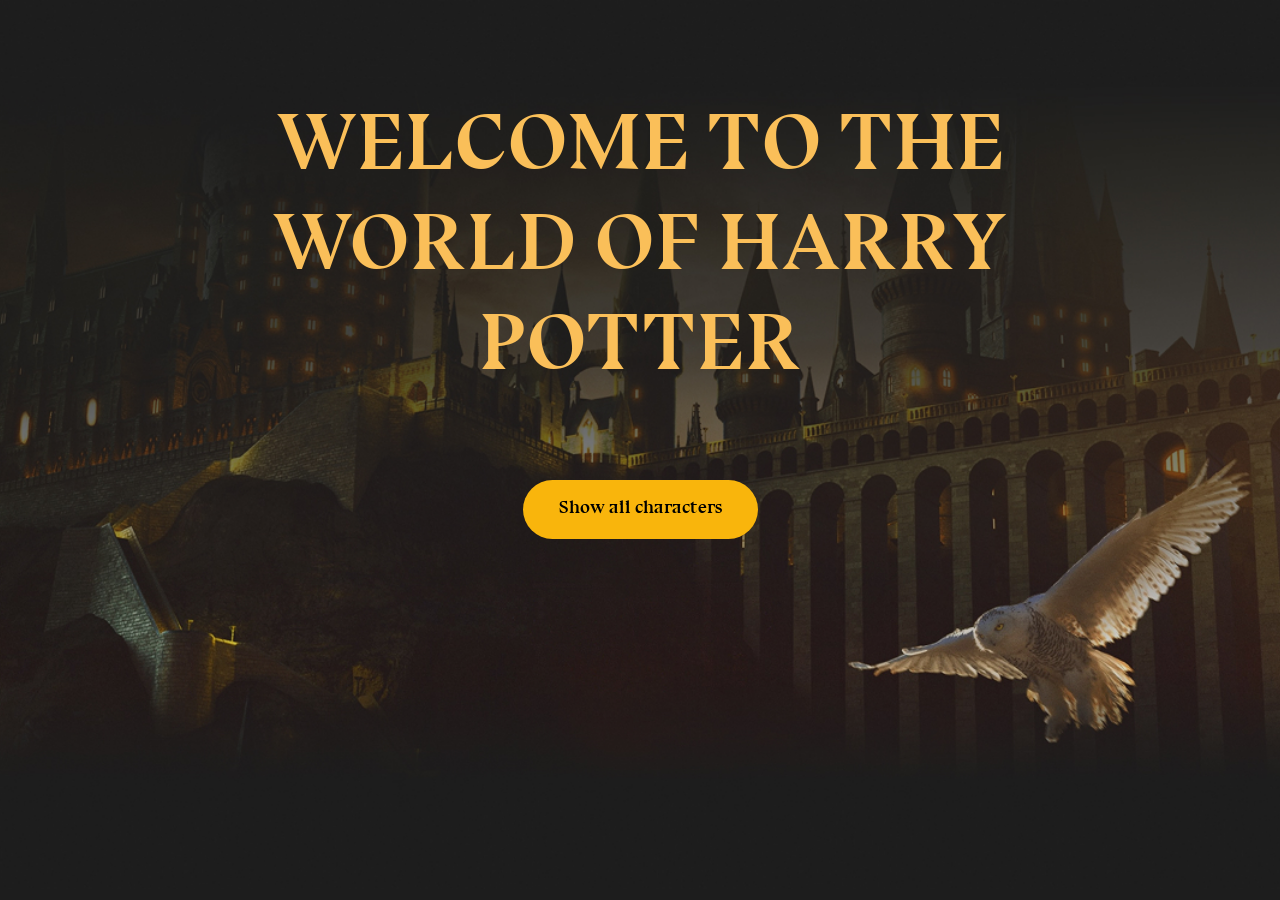
<file: index.html>
<!DOCTYPE html>
<html lang="en">
  <head>
    <meta charset="UTF-8" />
    <meta name="viewport" content="width=device-width, initial-scale=1.0" />
    <link rel="stylesheet" href="./css/main-min.css" />
    <title>Welcome to Harry Potter's world!</title>
  </head>
  <body class="body--index">
    <header class="header">
      <div class="container">
        <h1 class="header__hd">Welcome to the world of Harry Potter</h1>
        <button class="btn header__btn" id="show-characters" type="button">
          Show all characters
        </button>
      </div>
    </header>
    <main>
      <div class="container">
        <ul class="tabs tabs--col-3 invisible" id="chars-list">
          <li class="tabs__item">
            <article class="heroes">
              <h2 class="heroes__hd">Hogwarts students</h2>
              <img
                class="heroes__img"
                src="./img/hogwarts-students.jpg"
                alt=""
              />
              <div class="heroes__btn-wrap">
                <a class="heroes__link" href="hogwarts-students.html">
                  <span class="btn btn--framed heroes__btn">
                    Hogwarts students
                  </span>
                </a>
              </div>
            </article>
          </li>
          <li class="tabs__item">
            <article class="heroes">
              <h2 class="heroes__hd">Hogwarts staff</h2>
              <img
                class="heroes__img"
                src="./img/hogwarts-workers.jpg"
                alt=""
              />
              <div class="heroes__btn-wrap">
                <a class="heroes__link" href="hogwarts-staff.html">
                  <span class="btn btn--framed heroes__btn">
                    Hogwarts staff
                  </span>
                </a>
              </div>
            </article>
          </li>
          <li class="tabs__item">
            <article class="heroes">
              <h2 class="heroes__hd">Certain house characters</h2>
              <img
                class="heroes__img"
                src="./img/certain-house-characters.jpg"
                alt=""
              />
              <div class="heroes__btn-wrap">
                <a class="heroes__link" href="certain-house-characters.html">
                  <span class="btn btn--framed heroes__btn">
                    Certain house characters
                  </span>
                </a>
              </div>
            </article>
          </li>
        </ul>
      </div>
    </main>
    <footer class="footer"></footer>
    <script src="./js/script.js"></script>
  </body>
</html>
</file>
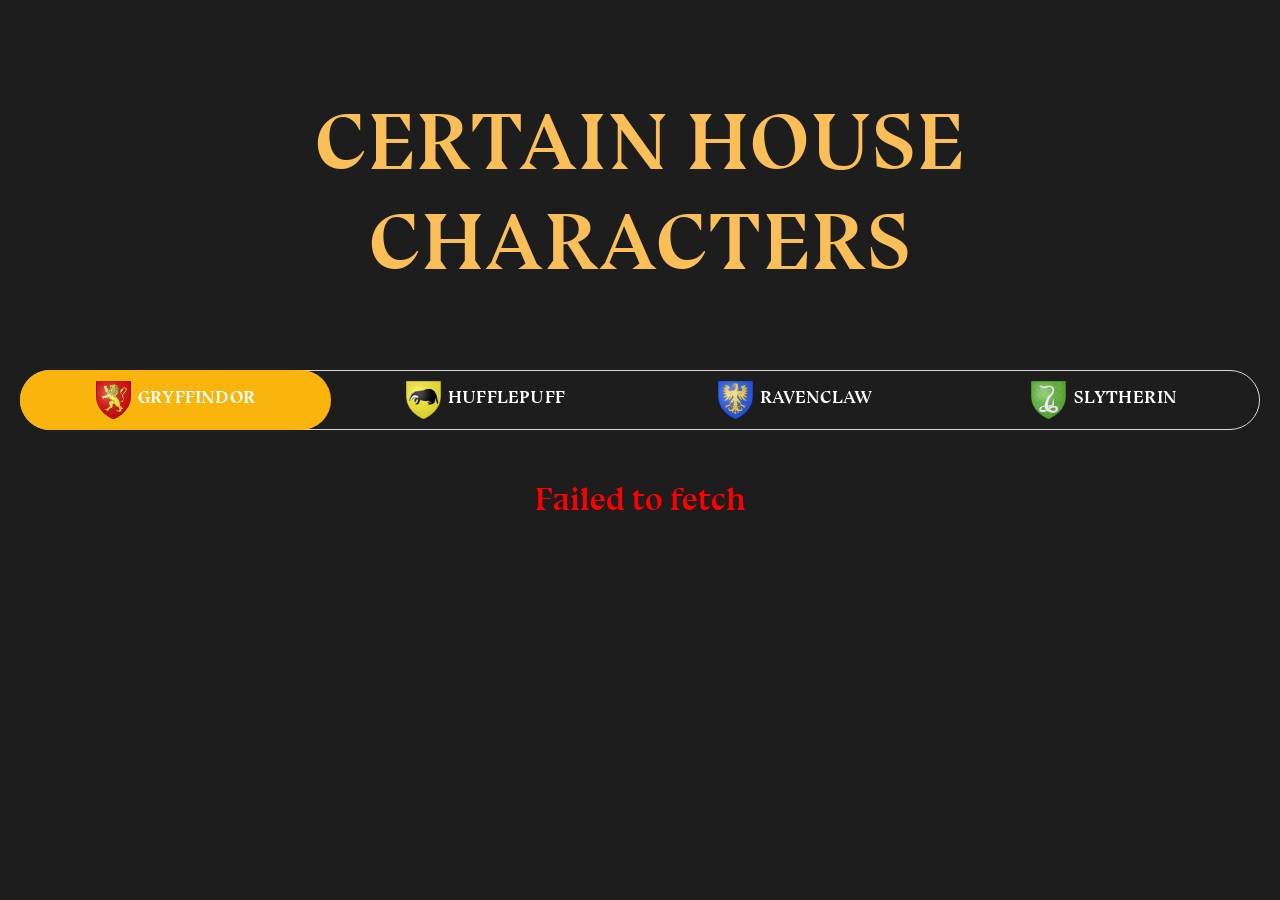
<file: certain-house-characters.html>
<!DOCTYPE html>
<html lang="en">
  <head>
    <meta charset="UTF-8" />
    <meta name="viewport" content="width=device-width, initial-scale=1.0" />
    <link rel="preconnect" href="https://fonts.googleapis.com" />
    <link rel="preconnect" href="https://fonts.gstatic.com" crossorigin />
    <link
      href="https://fonts.googleapis.com/css2?family=Inter:opsz,wght@14..32,400..500&display=swap"
      rel="stylesheet"
    />
    <link rel="stylesheet" href="./css/main-min.css" />
    <title>Certain house characters</title>
  </head>
  <body>
    <header class="header">
      <div class="container">
        <h1 class="header__hd">Certain house characters</h1>
      </div>
    </header>
    <main>
      <div class="container">
        <ul class="house-switch"></ul>
        <span class="loading hogwarts-characters-loading"></span>
        <ul class="tabs tabs--col-4"></ul>
        <p class="hogwarts-characters-status invisible status-message">
          Oops, it seems
          <span class="hogwarts-characters-status__house-name"></span> has no
          characters right now.
          <br />
          Maybe you could join? - Or just reload this page!
          <br />
          ;-)
        </p>
        <p
          class="hogwarts-characters-error invisible status-message status-message--error"
        ></p>
      </div>
    </main>
    <footer class="footer"></footer>
    <script src="./js/script.js"></script>
  </body>
</html>
</file>
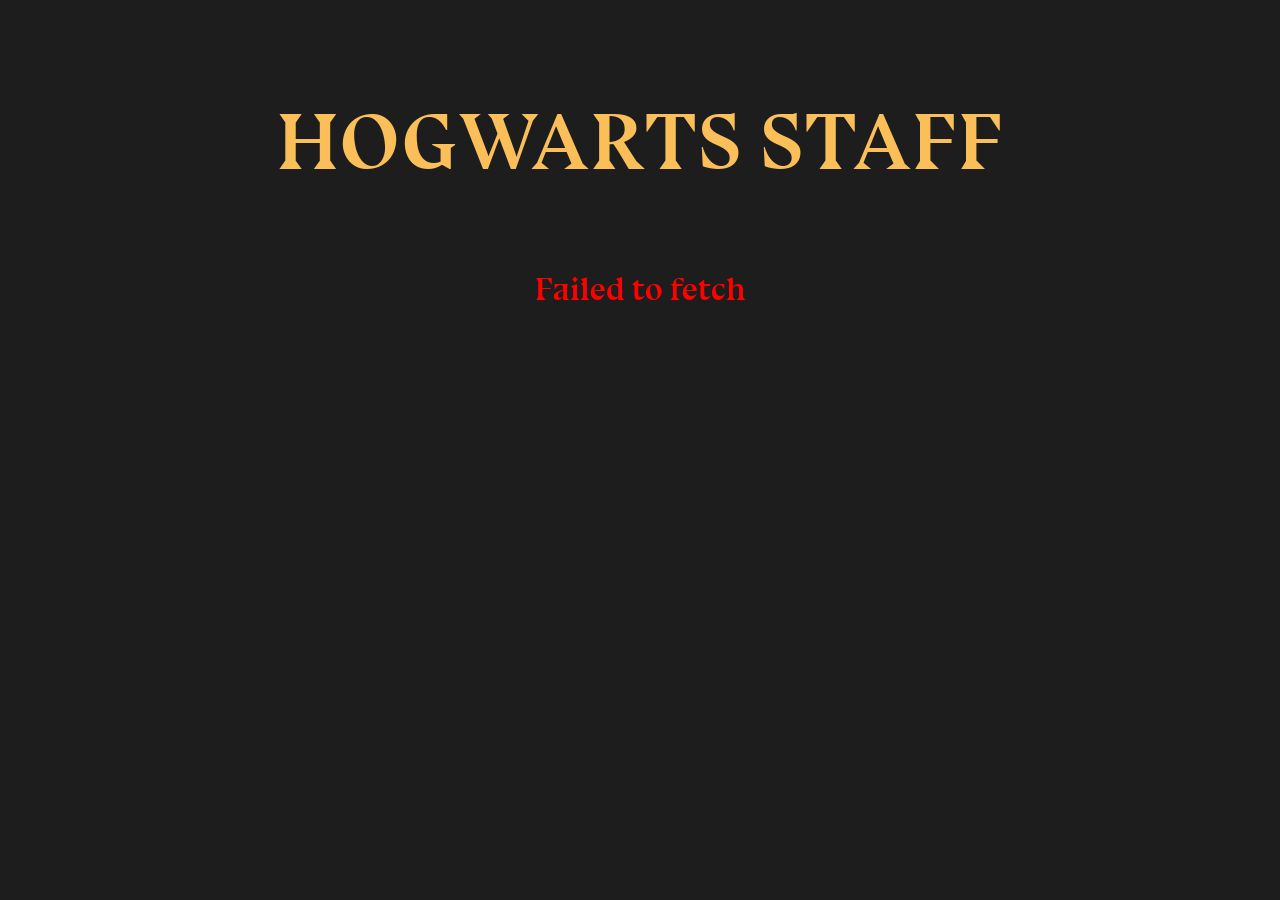
<file: hogwarts-staff.html>
<!DOCTYPE html>
<html lang="en">
  <head>
    <meta charset="UTF-8" />
    <meta name="viewport" content="width=device-width, initial-scale=1.0" />
    <link rel="preconnect" href="https://fonts.googleapis.com" />
    <link rel="preconnect" href="https://fonts.gstatic.com" crossorigin />
    <link
      href="https://fonts.googleapis.com/css2?family=Inter:opsz,wght@14..32,400..500&display=swap"
      rel="stylesheet"
    />
    <link rel="stylesheet" href="./css/main-min.css" />
    <title>Hogwarts staff</title>
  </head>
  <body>
    <header class="header">
      <div class="container">
        <h1 class="header__hd">Hogwarts staff</h1>
      </div>
    </header>
    <main>
      <div class="container">
        <span class="loading hogwarts-characters-loading"></span>
        <ul class="tabs tabs--col-4"></ul>
        <p class="hogwarts-characters-status invisible status-message">
          Oops, it seems Hogwarts has no staff right now.
          <br />
          Maybe you could join? - Or just reload this page!
          <br />
          ;-)
        </p>
        <p
          class="hogwarts-characters-error invisible status-message status-message--error"
        ></p>
      </div>
    </main>
    <footer class="footer"></footer>
    <script src="./js/script.js"></script>
  </body>
</html>
</file>
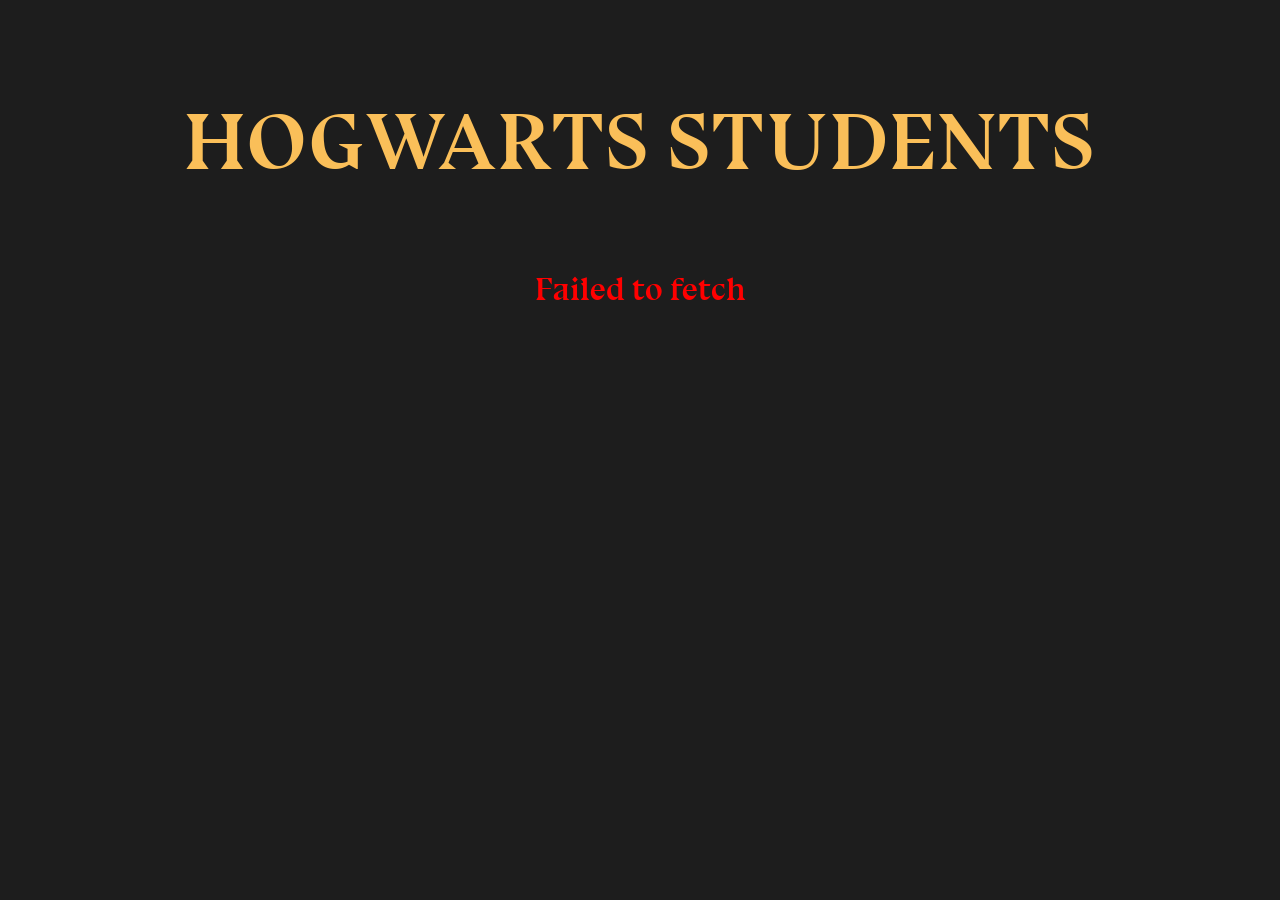
<file: hogwarts-students.html>
<!DOCTYPE html>
<html lang="en">
  <head>
    <meta charset="UTF-8" />
    <meta name="viewport" content="width=device-width, initial-scale=1.0" />
    <link rel="preconnect" href="https://fonts.googleapis.com" />
    <link rel="preconnect" href="https://fonts.gstatic.com" crossorigin />
    <link
      href="https://fonts.googleapis.com/css2?family=Inter:opsz,wght@14..32,400..500&display=swap"
      rel="stylesheet"
    />
    <link rel="stylesheet" href="./css/main-min.css" />
    <title>Hogwarts students</title>
  </head>
  <body>
    <header class="header">
      <div class="container">
        <h1 class="header__hd">Hogwarts students</h1>
      </div>
    </header>
    <main>
      <div class="container">
        <span class="loading hogwarts-characters-loading"></span>
        <ul class="tabs tabs--col-4"></ul>
        <p class="hogwarts-characters-status invisible status-message">
          Oops, it seems Hogwarts has no students right now.
          <br />
          Maybe you try to enter? - Or just reload this page!
          <br />
          ;-)
        </p>
        <p
          class="hogwarts-characters-error invisible status-message status-message--error"
        ></p>
      </div>
    </main>
    <footer class="footer"></footer>
    <script src="./js/script.js"></script>
  </body>
</html>
</file>
<file: css/main-min.css>
@font-face{font-family:"Bluu Next Cyrillic";src:url("../fonts/BluuNextCyrillic/BluuNextCyrillic.woff2") format("woff2"),url("../fonts/BluuNextCyrillic/BluuNextCyrillic.otf") format("opentype");font-style:normal;font-weight:bold;text-rendering:optimizeLegibility}@font-face{font-family:"Bluu Next Cyrillic";src:url("../fonts/BluuNextCyrillic/BluuNextCyrillic.eot");src:url("../fonts/BluuNextCyrillic/BluuNextCyrillic.eot?#iefix") format("embedded-opentype"),url("../fonts/BluuNextCyrillic/BluuNextCyrillic.woff") format("woff"),url("../fonts/BluuNextCyrillic/BluuNextCyrillic.ttf") format("truetype");font-style:normal;font-weight:bold;text-rendering:optimizeLegibility}*{margin:0;padding:0}body{background-color:#1d1d1d;font-family:"Bluu Next Cyrillic",serif;font-size:16px}body.body--index{background-image:url("../img/bg.jpg");background-position:50% 0;background-repeat:no-repeat;background-size:cover}button{border:none;cursor:pointer;font-family:"Bluu Next Cyrillic",serif;line-height:130%}h1{color:#fabf59;font-size:2.5em;font-weight:700;letter-spacing:1px;line-height:125%;text-align:center;text-transform:uppercase}@media screen and (min-width: 768px){h1{font-size:3.5em}}@media screen and (min-width: 1200px){h1{font-size:5em}}li{list-style:none}p{line-height:1.4}.container{margin:0 auto;max-width:1240px;padding:0 1em}@media screen and (min-width: 768px){.container{padding:0 1.25em}}.invisible{display:none !important}.btn{background-color:#f9b50c;border-radius:2em;display:inline-block;font-size:.85em;font-weight:700;padding:1em 2em;text-align:center;text-decoration:none}@media screen and (min-width: 768px){.btn{font-size:1em}}@media screen and (min-width: 1200px){.btn{font-size:1.125em}}.btn--framed{background-color:rgba(0,0,0,0);border:1px solid #f9b50c;color:#f9b50c;padding-bottom:calc(1em - 1px);padding-top:calc(1em - 1px)}.character{border-radius:1.25em;font-family:"Inter",sans-serif;height:450px;overflow:hidden;position:relative}.character__data{bottom:0;left:0;padding:1.25em;padding-top:0;position:absolute;right:0}.character__details{background-color:#1d1d1d;bottom:0;display:none;left:0;opacity:.95;overflow-y:scroll;padding:1.25em;position:absolute;right:0;top:0}.character:hover .character__details{display:block}.character__img{bottom:0;left:0;overflow:hidden;position:absolute;right:0;top:0}.character__img::after{background:linear-gradient(179.32deg, #0f0f0f -0.99%, rgba(15, 15, 15, 0.74) 51.85%, rgba(15, 15, 15, 0) 86.04%);bottom:0;content:"";height:60%;left:0;position:absolute;right:0;transform:rotate(-180deg)}.character__img-pic{display:block;height:100%;-o-object-fit:cover;object-fit:cover;width:100%}.character__info{color:#fabf59;margin:0 0 .9375em;min-height:4.625em}.character__info p{margin:0 0 .1875em}.character__link{color:#fff;font-weight:500}.character__link-a{align-items:center;color:inherit;display:inline-flex;position:relative;text-decoration:none}.character__link-a::after{background:url("../img/arrow-right-ball.svg") no-repeat;content:"";display:inline-block;height:20px;margin:0 0 0 .625em;width:30px}.character__name{color:#fff;font-size:1.625em;font-weight:500;margin:0 0 .192em}.footer{padding:0 0 100px}.header{margin-bottom:50px;padding:70px 0 0}@media screen and (min-width: 768px){.header{margin-bottom:60px;padding-top:85px}}@media screen and (min-width: 1200px){.header{margin-bottom:70px;padding-top:100px}}.header__hd{margin:0 auto;max-width:1040px}.body--index .header{margin-bottom:0;padding-bottom:90px}@media screen and (min-width: 768px){.body--index .header{padding-bottom:150px}}@media screen and (min-width: 1200px){.body--index .header{padding-bottom:250px}}.body--index .header__btn{display:block;margin:0 auto}.body--index .header__hd{margin-bottom:1em}.heroes__btn{display:block}.heroes__btn-wrap{margin:0 .5em}@media screen and (min-width: 768px){.heroes__btn-wrap{margin-left:1.5em;margin-right:1.5em}}@media screen and (min-width: 1200px){.heroes__btn-wrap{margin-left:2.5em;margin-right:2.5em}}.heroes__hd{font-size:1px;left:-10000px;position:absolute;visibility:hidden}.heroes__img{border-radius:1.25em;display:block;margin:0 0 1.25em;max-width:100%}.heroes__link{text-decoration:none}.house-switch{border:1px solid #d9d9d9;border-radius:1.875em;color:#fff;display:flex;flex-wrap:wrap;gap:1em 0;margin:0 0 3.125em;text-align:center}@media screen and (min-width: 768px){.house-switch{gap:0}}.house-switch__item{align-items:center;border-radius:1.667em;cursor:pointer;display:flex;font-size:1em;font-weight:700;gap:.4167em;justify-content:center;letter-spacing:.01em;line-height:1.3;padding:.55em 0;text-transform:uppercase;width:100%}@media screen and (min-width: 480px){.house-switch__item{width:50%}}@media screen and (min-width: 768px){.house-switch__item{font-size:1.125em;width:25%}}.house-switch__item-logo{height:38px;margin:0 0 0 0;outline:none;width:35px}.house-switch__item:hover,.house-switch__item--active{background-color:#f9b50c;margin:-1px 0;padding:calc(.55em + 1px) 0}.house-switch__item:hover:first-child,.house-switch__item--active:first-child{margin-left:-1px;padding-left:1px}.house-switch__item:hover:last-child,.house-switch__item--active:last-child{margin-right:-1px;padding-right:1px}.list-data{color:#fabf59}.list-data li{font-size:.875em;line-height:1.4;margin:0 0 .143em}.list-data li:last-child{margin-bottom:0}.list-data__def{color:#fff}.loading{display:block}.loading::before{background:url("../img/loading.webp") no-repeat 50% 50%;background-size:contain;content:"";display:block;height:3em;margin:0 auto;width:3em}.status-message{color:#fff;font-size:1.25em;text-align:center}@media screen and (min-width: 768px){.status-message{font-size:1.5em}}@media screen and (min-width: 1200px){.status-message{font-size:2em}}.status-message--error{color:red}.tabs{display:flex;flex-wrap:wrap;gap:1.25em}.tabs__item{width:100%}@media screen and (min-width: 480px){.tabs--col-3 .tabs__item{width:calc((100% - 1.25em)/2)}}@media screen and (min-width: 768px){.tabs--col-3 .tabs__item{width:calc((100% - 2.5em)/3)}}@media screen and (min-width: 480px){.tabs--col-4 .tabs__item{width:calc((100% - 1.25em)/2)}}@media screen and (min-width: 768px){.tabs--col-4 .tabs__item{width:calc((100% - 2.5em)/3)}}@media screen and (min-width: 1200px){.tabs--col-4 .tabs__item{width:calc((100% - 3.75em)/4)}}/*# sourceMappingURL=main-min.css.map */
</file>
